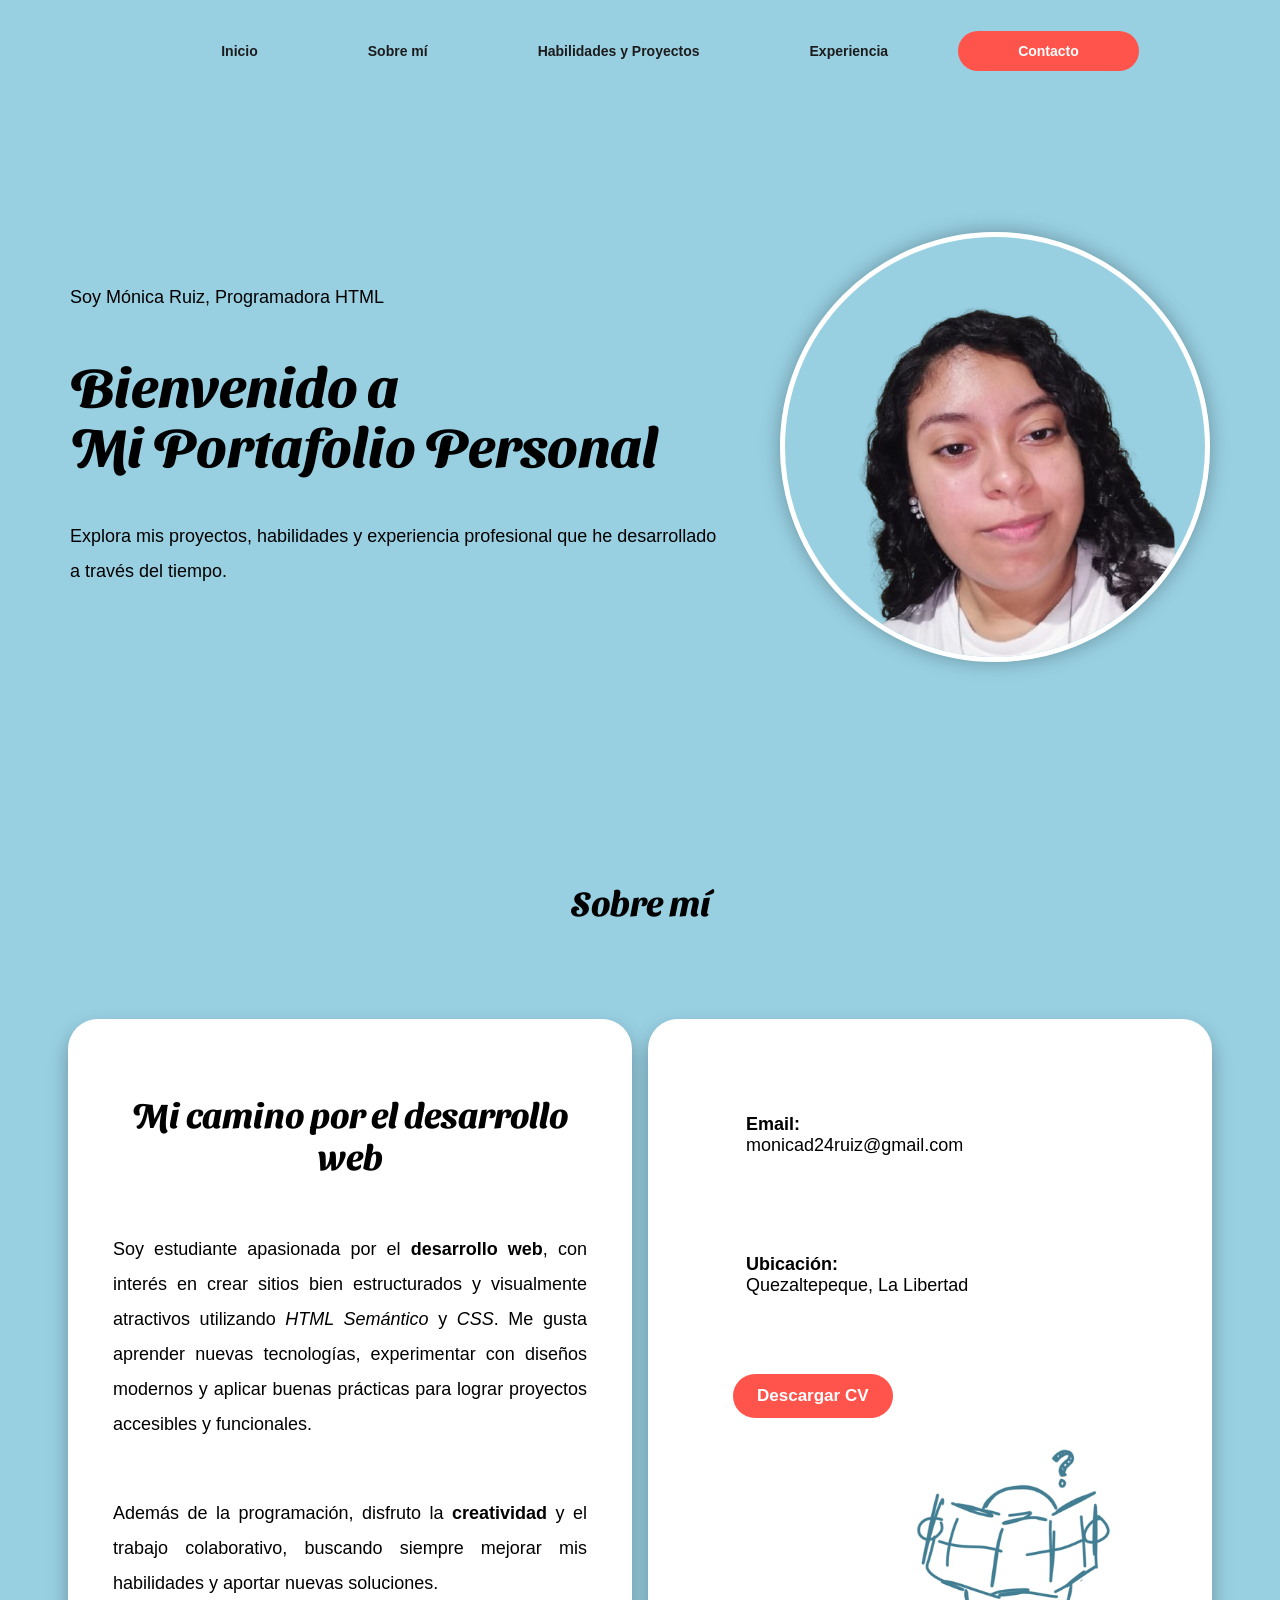
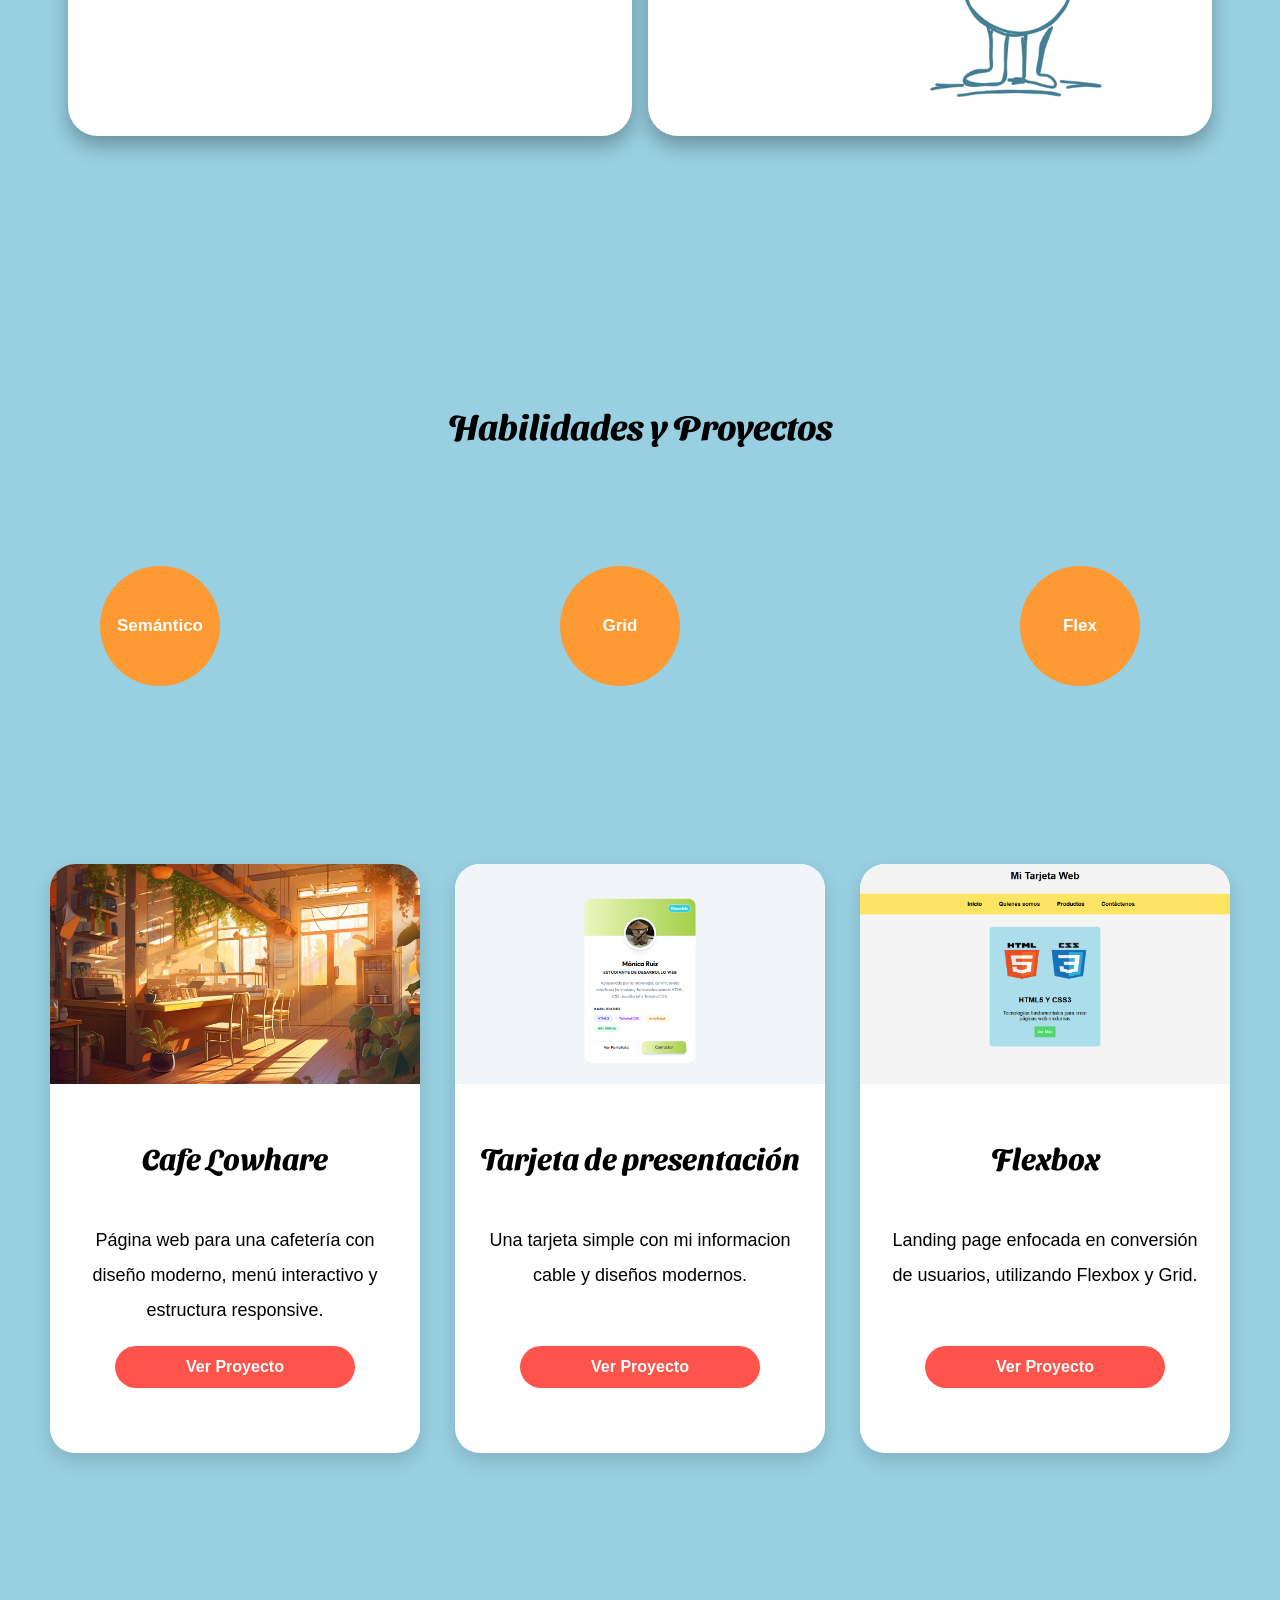
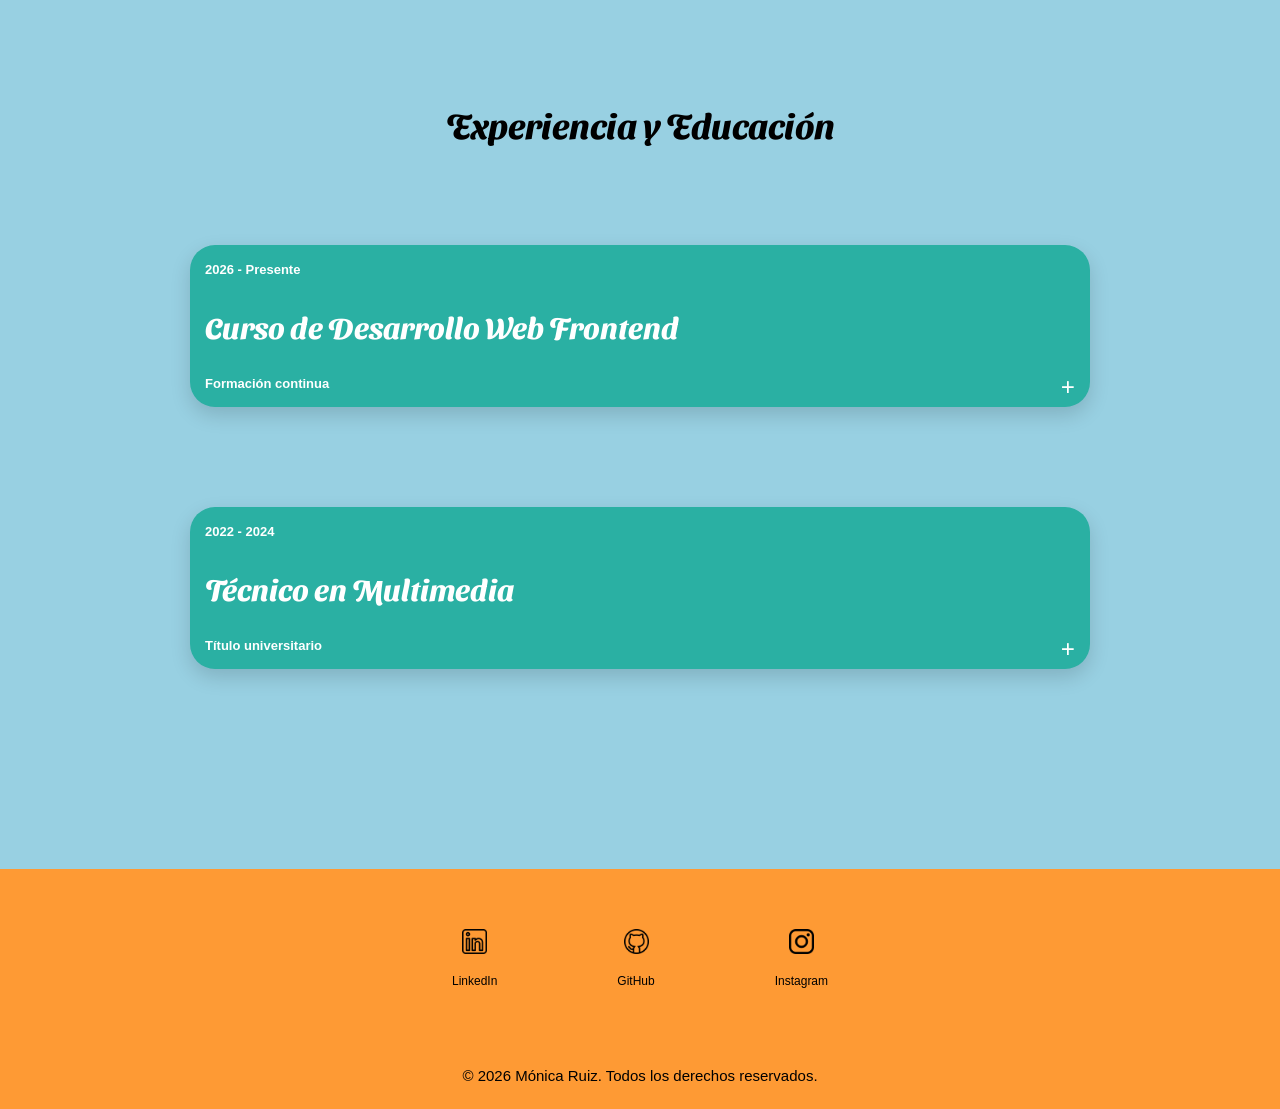
<file: index.html>
<!DOCTYPE html>
<html lang="es">
<head>
    <meta charset="UTF-8">
    <meta name="viewport" content="width=device-width, initial-scale=1.0">
    <title>Portafolio Personal</title>
    <link rel="stylesheet" href="css/style.css">
    <link rel="preconnect" href="https://fonts.googleapis.com">
    <link rel="preconnect" href="https://fonts.gstatic.com" crossorigin>
    <link href="https://fonts.googleapis.com/css2?family=Sansita+Swashed:wght@300..900&display=swap" rel="stylesheet">

<style>
h1, h2, h3 {
  font-family: 'Sansita Swashed', cursiva;
}
</style>

</head>
<body>
    <!-- Encabezado principal del portafolio -->
<header>

    <div class="hamburger" id="hamburger">
        ☰
    </div>

    <nav id="menu"> 
        <ul class="nav-links"> 
            <li> <a href="#inicio">Inicio</a></li>
            <li> <a href="#sobre-mi">Sobre mí</a></li>
            <li> <a href="#habilidades">Habilidades y Proyectos</a></li>
            <li> <a href="#experiencia">Experiencia</a></li>
            <li class="contact-btn" aria-label="Ir a contacto"> 
                <a href="contacto.html" class="boton-contacto">Contacto</a>
            </li>
        </ul>
    </nav>

    <script>
document.addEventListener("DOMContentLoaded", function () {

    const hamburger = document.querySelector(".hamburger");
    const navLinks = document.querySelector(".nav-links");

    hamburger.addEventListener("click", function () {
        navLinks.classList.toggle("active");
    });

});
</script>
</header>

<!-- Contenido principal del portafolio -->
 <main> 
<!-- Sección de bienvenida e inicio -->
 <section id="inicio">

    <div class="inicio-texto">
        <span class="bienvenida">Soy Mónica Ruiz, Programadora HTML</span>

        <h1>
            Bienvenido a
            <br>Mi Portafolio Personal
        </h1>

        <p>
            Explora mis proyectos, habilidades y experiencia profesional que he desarrollado
            a través del tiempo.
        </p>
    </div>

    <div class="inicio-foto">
        <img src="img/Foto_de_perfil-removebg-preview.png" alt="Foto de perfil">
    </div>

</section>

    
    <!--Sección sobre mí-->
    <section id="sobre-mi">
        <h2>Sobre mí</h2>
<br>
<br>
<br>
<br>
        <div class="container">
    
    <div class="about-text">
                        <h2>Mi camino por el desarrollo web</h2>
                        <br>

    <p>Soy estudiante apasionada por el <strong>desarrollo web</strong>, con interés en crear sitios 
    bien estructurados y visualmente atractivos utilizando <em>HTML Semántico</em> y <em>CSS</em>. 
    Me gusta aprender nuevas tecnologías, experimentar con diseños modernos y aplicar buenas 
    prácticas para lograr proyectos accesibles y funcionales.</p>
    <br>
    <p>Además de la programación, disfruto la <strong>creatividad</strong> y el trabajo colaborativo, 
    buscando siempre mejorar mis habilidades y aportar nuevas soluciones.</p>
    </div>

    <div class="about-info">
        
        <div class="info-item">
            
            <span class="info-label"><strong>Email:</strong></span>
            <br>
            <span class="info-value">monicad24ruiz@gmail.com</span>
        </div>

        <div class="info-item">
            <span class="info-label"><strong>Ubicación:</strong></span>
            <br>
            <span class="info-value">Quezaltepeque, La Libertad</span>
        </div>


        <a class="boton-descargar" href="https://1drv.ms/b/c/0f229c950e15b2e7/IQC9omUYPRCuSqsH8YN7M2RiAcmwR1054bDXb6Gn_rnaRXU?e=2FGqY2" download="Curriculum.pdf">Descargar CV</a>
    
        <div class="container-background">
        
            <img src="img/WhatsApp Image 2024-09-02 at 04.02.59 (1) 1.png" alt="mapa" class="profile-image">
            
            </div>
    </div>

    </div>
    </section>

    <!-- Sección de habilidades -->

     <section id="habilidades">
        <h2 id="habilidades-productos">Habilidades y Proyectos</h2>
    
    <div class="container-circle">

        <div id="semantico" class="habilidades-circle1">Semántico</div>
        <div id="grid" class="habilidades-circle2">Grid</div>
        <div id="flex" class="habilidades-circle3">Flex</div>
        
    </div>
    </section>


    <!-- Seccion de proyectos -->

        <section id="proyectos">
            <h2></h2>

    <div class="proyectos-container">

        <!-- Tarjeta 1 -->
        <article class="card-proyecto">

            <div class="imagen-proyecto">
                <img src="img/coffee shop with warm atmosphere [ wallpaper 4k ].jfif" alt="Proyecto 1">
            </div>

            <div class="contenido-proyecto">
                <h3>Cafe Lowhare</h3>

                <p>
                    Página web para una cafetería con diseño moderno,
                    menú interactivo y estructura responsive.
                </p>

                <a href="https://github.com/jisus-saurio/CaferiaWeb" class="btn-proyecto">
                    Ver Proyecto
                </a>
            </div>

        </article>

        <!-- Tarjeta 2 -->
        <article class="card-proyecto">

            <div class="imagen-proyecto">
                <img src="img/Captura de pantalla (1452).png" alt="Proyecto 2">
            </div>

            <div class="contenido-proyecto">
                <h3>Tarjeta de presentación</h3>

                <p>
                    Una tarjeta simple con mi informacion cable y diseños modernos.
                </p>

                <a href="https://github.com/monicad24ruiz-lang/Tarjeta-de-presentaci-n" class="btn-proyecto" alt="">
                    Ver Proyecto
                </a>
            </div>

        </article>

        <!-- Tarjeta 3 -->
        <article class="card-proyecto">

            <div class="imagen-proyecto">
                <img src="img/Captura de pantalla (1422).png" alt="Proyecto 3">
            </div>

            <div class="contenido-proyecto">
                <h3>Flexbox</h3>

                <p>
                    Landing page enfocada en conversión de usuarios,
                    utilizando Flexbox y Grid.
                </p>

                <a href="https://github.com/monicad24ruiz-lang/Portafolio/blob/master/practicacss.html" class="btn-proyecto">
                    Ver Proyecto
                </a>
            </div>

        </article>

    </div>
</section>
    

    <!-- Sección de experiencia y educación-->

    <section id="experiencia" class="experience-section">
        <h2>Experiencia y Educación</h2>

    <div class="card-desplegable">

    <details>

        <summary>

            <span class="fechas">2026 - Presente</span>

            <h3>Curso de Desarrollo Web Frontend</h3>

            <span class="contexto">Formación continua</span>

        </summary>

        <div class="contenido-desplegable">
            <p>
                Construcción y diseño de interfaces con estándares modernos.
                Aprendizaje de HTML5 Semántico, CSS Grid, Flexbox,
                Responsive Design, Git y GitHub.
            </p>
        </div>

     </details>
    </div>

<!-- Carta 2-->
        <div class="card-desplegable">

    <details>

        <summary>

            <span class="fechas">2022 - 2024</span>

            <h3>Técnico en Multimedia</h3>

            <span class="contexto">Título universitario</span>

        </summary>

        <div class="contenido-desplegable">
            <p>
                Profesional que produce mensajes multimedia en formatos oral,
                escrito, sonoro, visual y audiovisual mediante herramientas
                tecnológicas.
            </p>
        </div>
    </details>
    </div>

    </section>
    </main>


 <!-- Pie de página del portafolio -->
  <footer>
    <div class="footer">
        <div class="redes-sociales">

        <a href="https://www.linkedin.com/in/monica-ruiz-878277237">
            <img src="img/linkedin.png" alt="iconolink">
            <span>LinkedIn</span>
        </a>

        <a href="https://github.com/monicad24ruiz-lang">
            <img src="img/github (1).png" alt="iconogit">
            <span>GitHub</span>
        </a>

        <a href="https://www.instagram.com/will_bee24/">
            <img src="img/logotipo-de-instagram.png" alt="iconoinsta">
            <span>Instagram</span>
        </a>
    </div>
    <p>&copy; 2026 Mónica Ruiz. Todos los derechos reservados.</p>
    </div>
  </footer>

</body>
</html>
</file>
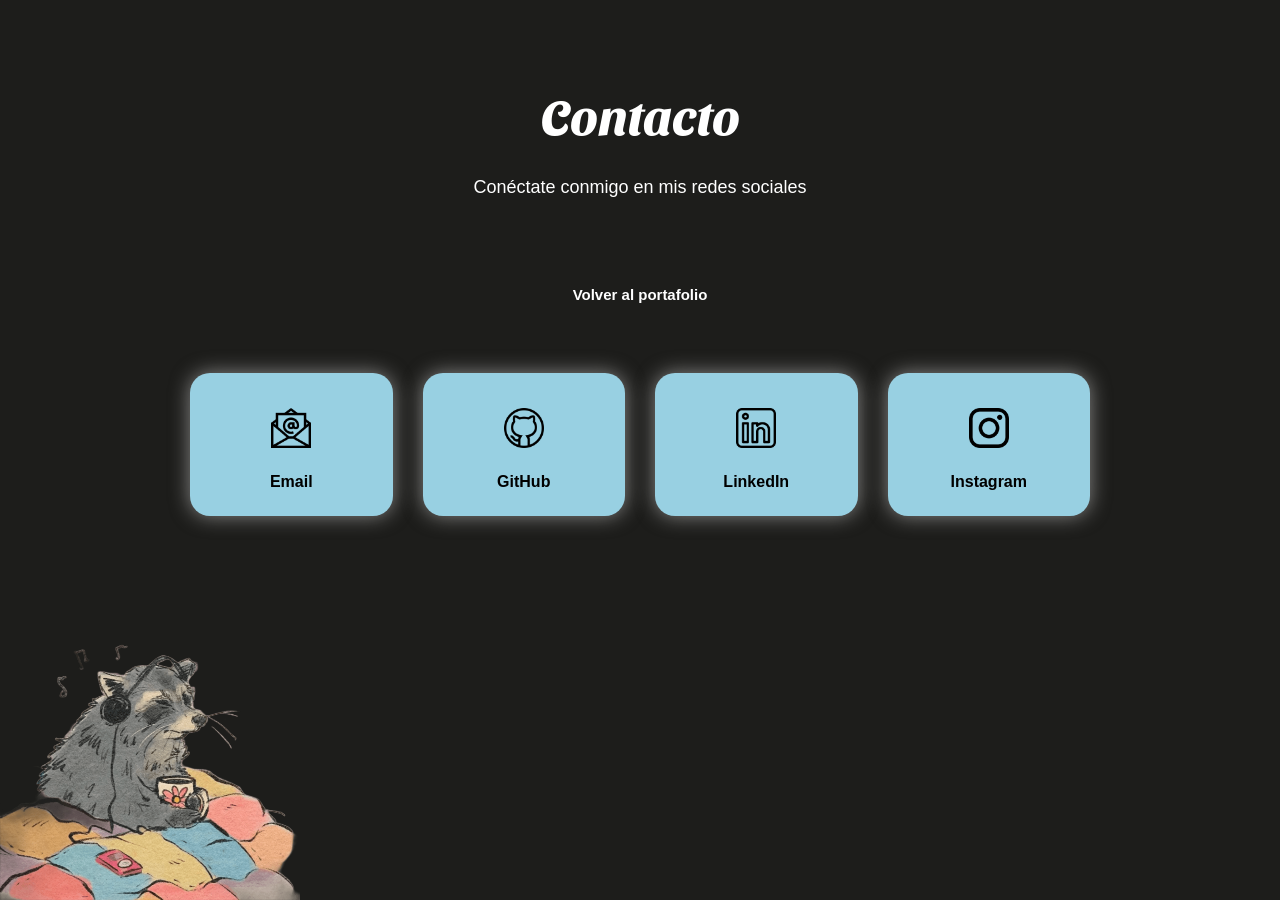
<file: contacto.html>
<!DOCTYPE html>
<html lang="es">
<head>
    <meta charset="UTF-8">
    <meta name="viewport" content="width=device-width, initial-scale=1.0">
    <title>Contacto</title>

    <link rel="stylesheet" href="css/css/contacto.css">

    <link rel="preconnect" href="https://fonts.googleapis.com">
    <link rel="preconnect" href="https://fonts.gstatic.com" crossorigin>
    <link href="https://fonts.googleapis.com/css2?family=Sansita+Swashed:wght@300..900&display=swap" rel="stylesheet">
</head>

<body>

    <header>
        <h1>Contacto</h1>
        <p>Conéctate conmigo en mis redes sociales</p>
    </header>

    <a href="index.html" class="volver">Volver al portafolio</a>

    <main class="contacto-container">

        <!-- Email -->
        <a href="mailto:monicad24ruiz@gmail.com" class="card-contacto">

            <img src="img/email.png" alt="Email">
            <span>Email</span>

        </a>

        <!-- GitHub -->
        <a href="https://github.com/monicad24ruiz-lang" target="_blank" class="card-contacto">

            <img src="img/github (1).png" alt="GitHub">
            <span>GitHub</span>

        </a>

        <!-- LinkedIn -->
        <a href="https://www.linkedin.com/in/monica-ruiz-878277237" target="_blank" class="card-contacto">

            <img src="img/linkedin.png" alt="LinkedIn">
            <span>LinkedIn</span>

        </a>

        <!-- Instagram -->
        <a href="https://www.instagram.com/will_bee24/" target="_blank" class="card-contacto">

            <img src="img/logotipo-de-instagram.png" alt="Instagram">
            <span>Instagram</span>

        </a>


    </main>

    <img class="mapache" src="img/53d6c9c7102d3864faeca89ba1439339 (1).png" alt="mapache">
</body>
</html>
</file>
<file: css/style.css>
html {
    scroll-behavior: smooth;
    font-size: 16px;
    margin: 0;
}

/* Estilos para el cuerpo de la página */
body{
    background: #98d0e2;
    margin: 0px;
}

/* Estilos para la barra de navegación */
#menu {
    display: flex;
    justify-content: space-between;
    align-items: center;
    padding: 15px;
    background-color: #98d0e2;
    position: relative;
}

.hamburger {
    display: none;
    font-size: 30px;
    cursor: pointer;
}

nav {
    display: flex;
    justify-content: center;
    padding: 15px;
    background-color: #98d0e2;
}

nav ul {
    list-style: none;
    display: flex;
    align-items: center;
    gap: 5px;
    
}


nav a {
    text-decoration: none;
    color: rgb(29, 28, 28);
    font-family: Tahoma, Geneva, Verdana, sans-serif;
    font-size: 14px;
    font-weight: bold;
    transition: 0.3s;
    
}

nav a:hover {
    color: white;
}

.nav-links {
    list-style: none;
    display: flex;
    justify-content: center;   
    align-items: center;
    gap: 30px;
    flex: 1; 
}


.contact-btn {
    display: flex;
    align-items: center;
    justify-content: center;
    background-color: #ff544c;
    border-radius: 30px;
    height: 40px;
    transition: 0.3s;
}

.contact-btn a {
    padding: 0 20px;
    line-height: 40px;
    color: white;
}

.contact-btn:hover {
    background-color: #000000; 
}

.contact-btn a:hover {
    color: #ff544c; 
}


/* Estilos para la sección de inicio y bienvenida */
#inicio {
    display: flex;
    justify-content: space-between;
    align-items: center;
    gap: 50px;
    background-color: #98d0e2;
    padding: 70px;
    border-radius: 10px;
    margin-top: 60px;
}

.inicio-texto {
    flex: 5;
}

.inicio-foto {
    flex: 2;
    display: flex;
    justify-content: center;
}

.inicio-foto img {
    width: 420px;
    height: 420px;
    object-fit: cover;
    border-radius: 50%;
    border: 5px solid white;
    box-shadow: 0 0px 20px rgba(0,0,0,0.30);
}

.bienvenida {
    display: flex;
    font-size: 18px;
    color: #000000;
    font-family: Tahoma, Geneva, Verdana, sans-serif;
}

h1 {
    font-size: 55px;
    color: #000000;
    line-height: 60px;
}

p {
    font-size: 18px;
    color: #000000;
    font-family: Tahoma, Geneva, Verdana, sans-serif;
    line-height: 35px;
}

/* Estilos para la sección de sobre mí */
#sobre-mi {
    padding: 60px;
    border-radius: 10px;
    margin-top: 60px;
    animation: aparecer 1s ease;  
}


.about-text, .about-info, .info-item {
    animation: aparecer 1s ease;
    animation-fill-mode: both;
    transition: all 0.3s ease;
}

.about-text {
    animation-delay: 0.1s;
    box-shadow: 0 10px 20px rgba(0,0,0,0.30);
}

.about-info {
    animation-delay: 0.3s;
    box-shadow: 0 10px 20px rgba(0,0,0,0.30);
}

.info-item:nth-child(1) {
    animation-delay: 0.5s;
}

.info-item:nth-child(2) {
    animation-delay: 0.7s;
}

h2 {
    font-size: 35px;
    color: #000000;
    margin-bottom: 20px;
    text-align: center;
    margin-top: 28px;
}

.container {
    display: grid;
    background-color: #98d0e2;
    padding: 0px;
    grid-template-columns: 1fr 1fr;
    grid-template-columns: repeat(auto-fit, minmax(200px, 1fr));
    grid-auto-rows: auto;
}

.container div {
    background-color: #ffffff;
    border-radius: 30px;
    padding: 45px;
    margin: 8px;
    text-align: justify;
    margin-top: 5px;
}

a {
    margin: 40px;
}

.about-info {
    font-family: Tahoma, Geneva, Verdana, sans-serif;
    font-size: 18px;
}

.container-background {
    display: flex;
    justify-content: right;
    align-items: center;
    height: 130px;
}

.container-background img {
    max-width: 200px;
    height: auto;
}



.boton-descargar {
    display: inline-block;
    padding: 12px 24px;
    margin-top: 25px;
    background-color: #ff544c;
    color: #ffffff;
    text-decoration: none;
    border-radius: 30px;
    font-weight: bold;
    font-size: 17px;
    width: auto;
    transition: 0.3s;
}

.boton-descargar:hover {
        background-color: #000000;
        color: #ff544c;
    }

    
/* Estilos para la sección de habilidades */

#habilidades-productos {
    margin-top: 200px;

}

.container-circle {
    display: grid;
    grid-template-columns: 1fr 1fr 1fr;
    grid-auto-rows: auto;
    padding: 50px;
    gap: 200px;
}

.habilidades-circle1, .habilidades-circle2, .habilidades-circle3 {
    width: 120px;
    height: 120px;
    background-color: #fe9a34;
    border-radius: 50%;
    margin: 50px;
    animation: baile 3s ease-in-out infinite;
}

#semantico, #grid, #flex {
    display: flex;
    justify-content: center;
    align-items: center;

    color: white;
    font-weight: bold;
    text-align: center;
    font-size: 17px;
    font-family: 'Segoe UI', Tahoma, Geneva, Verdana, sans-serif;
}

/* Estilo de la sección Experiencia y Edución */

#experiencia {
    margin-top: 200px;
}

.card-desplegable summary {
    padding: 15px;
    cursor: pointer;
    list-style: none;
    color: white;
}

.card-desplegable summary::-webkit-details-marker {
    display: none;
}

.card-desplegable summary::after {
    content: "+";
    float: right;
    font-size: 25px;
    font-weight: bold;
}

.card-desplegable {
    animation: aparecer-card 1s ease;
    transition: all 0.4s ease;
    width: 900px;
    max-width: 900px;
    margin: 100px auto 25px auto;
}

.card-desplegable details {
    background: #2ab0a3;
    border-radius: 25px;
    overflow: hidden;
    box-shadow: 0 8px 20px rgba(0,0,0,0.15);
    transition: all .4s ease;
}

.card-desplegable details[open] summary::after {
    content: "-";
}


.fechas, .contexto {
    font-family: Tahoma, Geneva, Verdana, sans-serif;
    font-size: 13px;
    font-weight: bold;
}

.card-desplegable details:hover {
    transform: translateY(-8px) scale(1.02);
    box-shadow: 0 15px 35px rgba(0,0,0,0.25);
}

.contenido-desplegable p {
    padding: 0 25px 25px;
    color: white;
    animation: abrir .4s ease;
}

/* Estilos de proyectos */

.proyectos-container {
    display: grid;
    grid-template-columns: repeat(auto-fit, minmax(320px, 1fr));
    gap: 35px;
    padding: 50px;
}

.card-proyecto {
    background-color: white;
    border-radius: 25px;
    overflow: hidden;
    display: flex;
    flex-direction: column;
    box-shadow: 0 8px 20px rgba(0,0,0,0.15);
    transition: all 0.4s ease;
}

.imagen-proyecto {
    height: 220px;
    overflow: hidden;
}

.imagen-proyecto img {
    width: 100%;
    height: 100%;
    object-fit: cover;
}

.contenido-proyecto {
    padding: 25px;
    display: flex;
    flex-direction: column;
    flex-grow: 1;
    text-align: center;
    font-family: 'Segoe UI', Tahoma, Geneva, Verdana, sans-serif;  
}

.btn-proyecto {
    display: inline-block;
    background-color: #ff544c;
    color: white;
    text-decoration: none;
    padding: 12px 22px;
    border-radius: 30px;
    transition: 0.3s;
    font-weight: bold;
}

.btn-proyecto:hover {
    background-color: black;
    color: #ff544c
}

.btn-proyecto {
    margin-top: auto;
}

/* Hover de la tarjetas proyectos */

.card-proyecto:hover {
    transform: translateY(-10px) scale(1.04);
    box-shadow: 0 15px 35px rgba(0,0,0,0.25);
}

.imagen-proyecto img {
    transition: transform 0.5s ease;
}

.card-proyecto:hover .imagen-proyecto img {
    transform: scale(1.1);
}

h3 {
    font-size: 30px;
}


/* Estilo del footer */

footer {
    background-color: #fe9a34;
    padding: 20px;
    text-align: center;
    margin-top: 200px;
    font-family: 'Segoe UI', Tahoma, Geneva, Verdana, sans-serif;
    height: 200px;
}

footer p {
    color: rgb(0, 0, 0);
    margin-top: 30px;
    font-size: 15px;
}

.redes-sociales {
    display: flex;
    justify-content: center;
    gap: 40px;
}

.redes-sociales a {
    display: flex;
    flex-direction: column;
    align-items: center;
    text-decoration: none;
    color: rgb(0, 0, 0);
    font-family: Tahoma, Geneva, Verdana, sans-serif;
    gap: 20px;
}

.redes-sociales a:hover {
    color: #ffffff;
}

.redes-sociales img {
    width: 25px;
    height: 25px;
    object-fit: contain;
    transition: transform 0.3s ease;
}

.redes-sociales span {
    font-size: 14px;
    font-size: 12px;
}


/* Animacion al cargar pagina */

@keyframes aparecer {
    from {
        opacity: 0;
        transform: translateY(25px);
    }

    to {
        opacity: 1;
        transform: translateY(0);
    }
}

section, article, .container, .card-desplegable, nav, h1, h2, h3, p {
    animation: aparecer 1s ease;
}

/* Animacion en sección "sobre mí" */

@keyframes aparecer {
    from {
        opacity: 0;
        transform: translateY(25px);
    }

    to {
        opacity: 1;
        transform: translateY(0);
    }
}

/* Animacion de los circulos */

@keyframes baile {
    0% {
        transform: translateY(0);
    }

    50% {
        transform: translateY(-12px);
    }

    100% {
        transform: translateY(0);
    }
}

/* Adaptable a telefonos moviles */

@media (max-width: 768px) {

    #inicio {
        flex-direction: column;
        text-align: center;
    }

    .container-circle {
        grid-template-columns: 1fr;
        justify-items: center;
        gap: 50px;
    }

    nav ul {
        flex-wrap: wrap;
        justify-content: center;
    }
}

/* Animaciones de la tarjetas de proyectos */

@keyframes aparecer-card {

    from {
        opacity: 0;
        transform: translateY(40px);
    }

    to {
        opacity: 1;
        transform: translateY(0);
    }

}

/* Animación para las cartas de experiencia */

@keyframes aparecer-card {

    from {
        opacity: 0;
        transform: translateY(40px);
    }

    to {
        opacity: 1;
        transform: translateY(0);
    }

}

@keyframes abrir {

    from {
        opacity: 0;
        transform: translateY(-15px);
    }

    to {
        opacity: 1;
        transform: translateY(0);
    }
}

/* Responsive (menu hamburguesa) */

@media (max-width: 768px) {

    .nav-links {
        display: none;
        flex-direction: column;
        position: absolute;
        top: 30px;
        right: 0;
        background: #e4c53b;
        width: 200px;
        padding: 20px;
        border-radius: 50px; 
    }

    .nav-links.active {
        display: flex;
        font-size: 15px;
    }

    .hamburger {
        display: block;
        cursor: pointer;
        font-size: 30px;
    }
}
</file>
<file: css/css/contacto.css>
body {
    margin: 0;
    font-family: Tahoma, Geneva, Verdana, sans-serif;
    background-color: #1d1d1b;
    text-align: center;
}

.mapache {
    position: fixed;
    bottom: 0;
    left: 0;
    width: 300px;
    height: 300px;
    animation: aparecerMapache 2s ease;
}


 /* Encabezado */

header {
    padding: 50px 20px;
}

header h1 {
    font-family: 'Sansita Swashed', cursiva;
    font-size: 50px;
    color: white;
}

header p {
    font-size: 18px;
    color: white;
}

.contacto-container {
    display: grid;
    grid-template-columns: repeat(auto-fit, minmax(180px, 1fr));
    gap: 30px;

    padding: 50px;
    max-width: 900px;
    margin: auto;
}

/* Tarjetas de contacto */

.card-contacto {
    background-color: #98d0e2;
    border-radius: 20px;
    text-decoration: none;
    color: black;
    padding: 25px;
    display: flex;
    flex-direction: column;
    align-items: center;
    gap: 15px;
    transition: all 0.3s ease;
    box-shadow: 0 0px 20px rgba(224, 224, 224, 0.548);
    font-family: 'Segoe UI', Tahoma, Geneva, Verdana, sans-serif;
}

.card-contacto span {
    font-weight: bold;
    font-size: 16px;
}


/* Iconos */

.card-contacto img {
    width: 40px;
    height: 60px;
    object-fit: contain;
}

.card-contacto:hover {
    transform: translateY(-10px) scale(1.05);
    box-shadow: 0 0px 30px #98d0e2;
}

/* Boton de volver */

.volver {
    display: inline-block;
    margin: 20px;
    text-decoration: none;
    color: rgb(255, 255, 255);
    font-weight: bold;
    font-family: 'Segoe UI', Tahoma, Geneva, Verdana, sans-serif;
    font-size: 15px;
    transition: 0.3s;
}

.volver:hover {
    color: #ff544c
}


/* Animacion de carga */

@keyframes aparecer {
    from {
        opacity: 0;
        transform: translateY(25px);
    }

    to {
        opacity: 1;
        transform: translateY(0);
    }
}

header,
.contacto-container,
.card-contacto {
    animation: aparecer 1s ease;
}

/* Animación de mapache */

@keyframes aparecerMapache {
    from {
        opacity: 0;
    }
    to {
        opacity: 2;
    }
}
</file>
